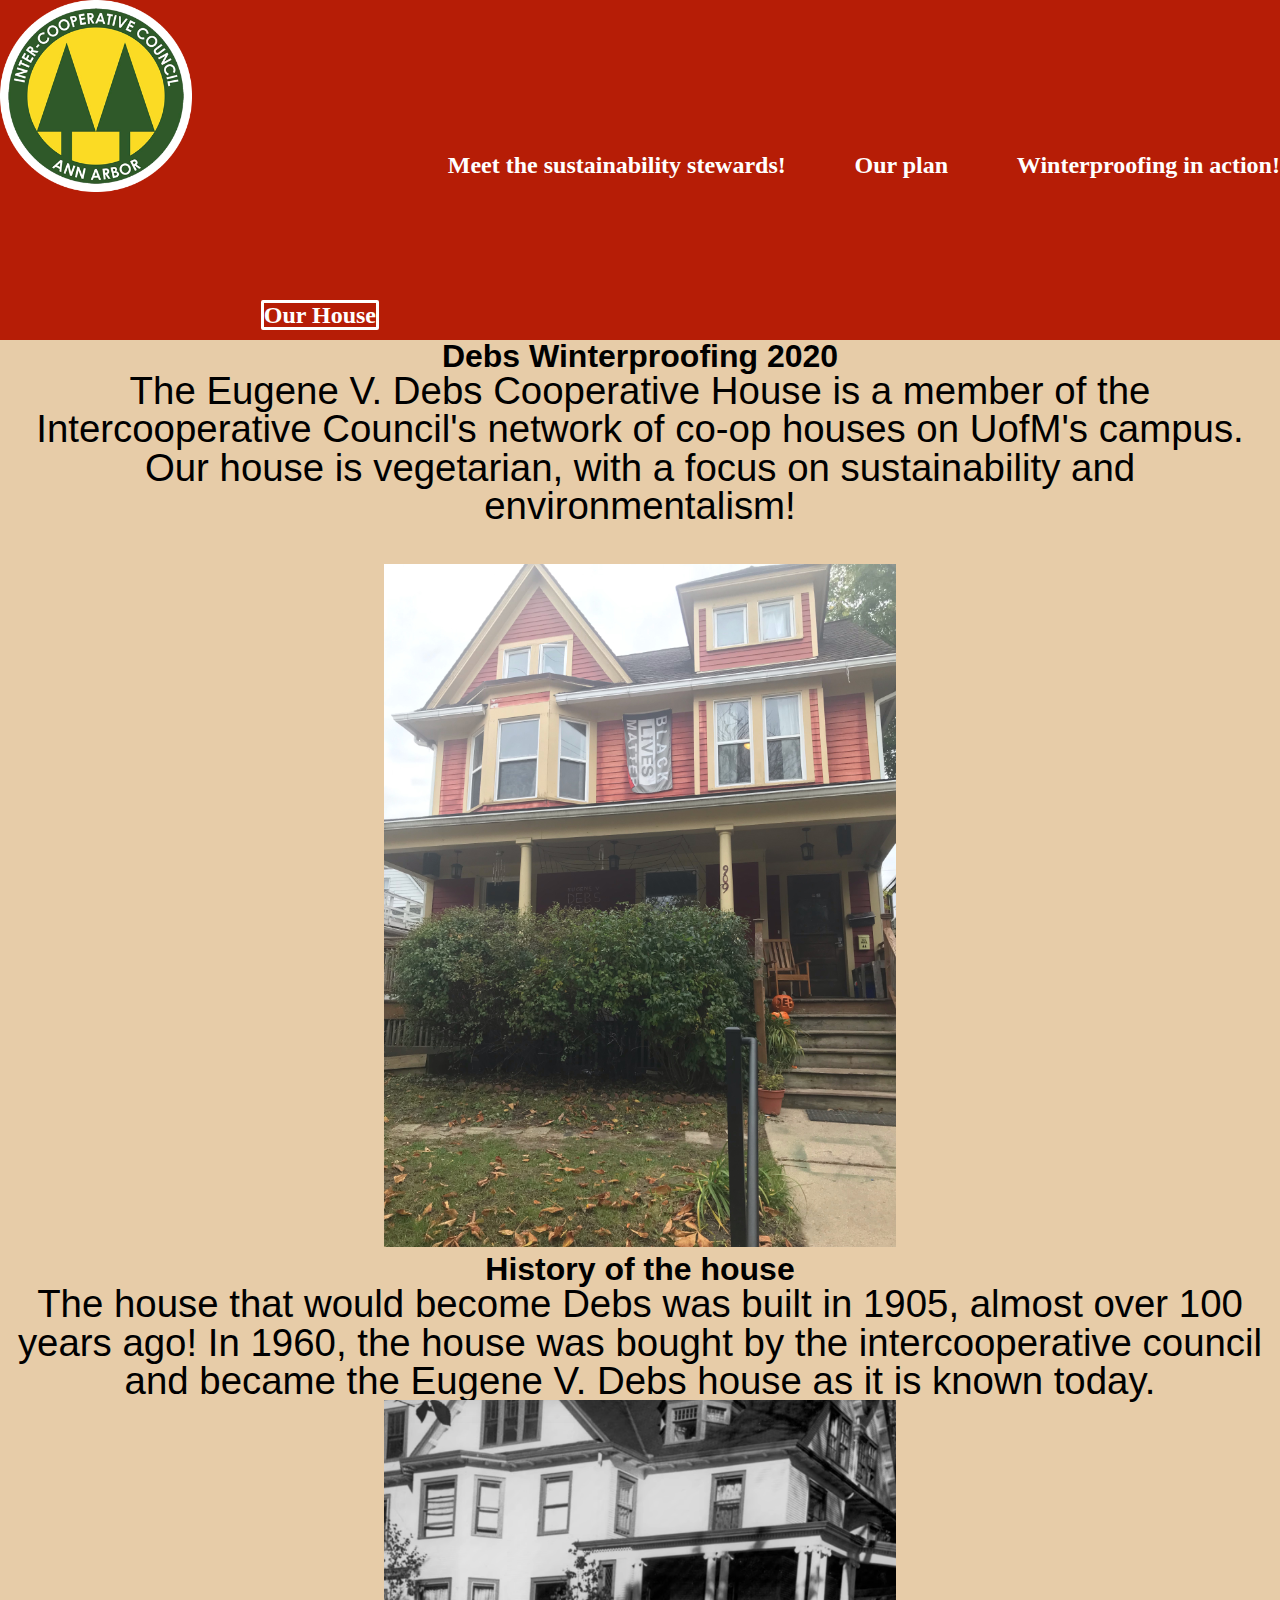
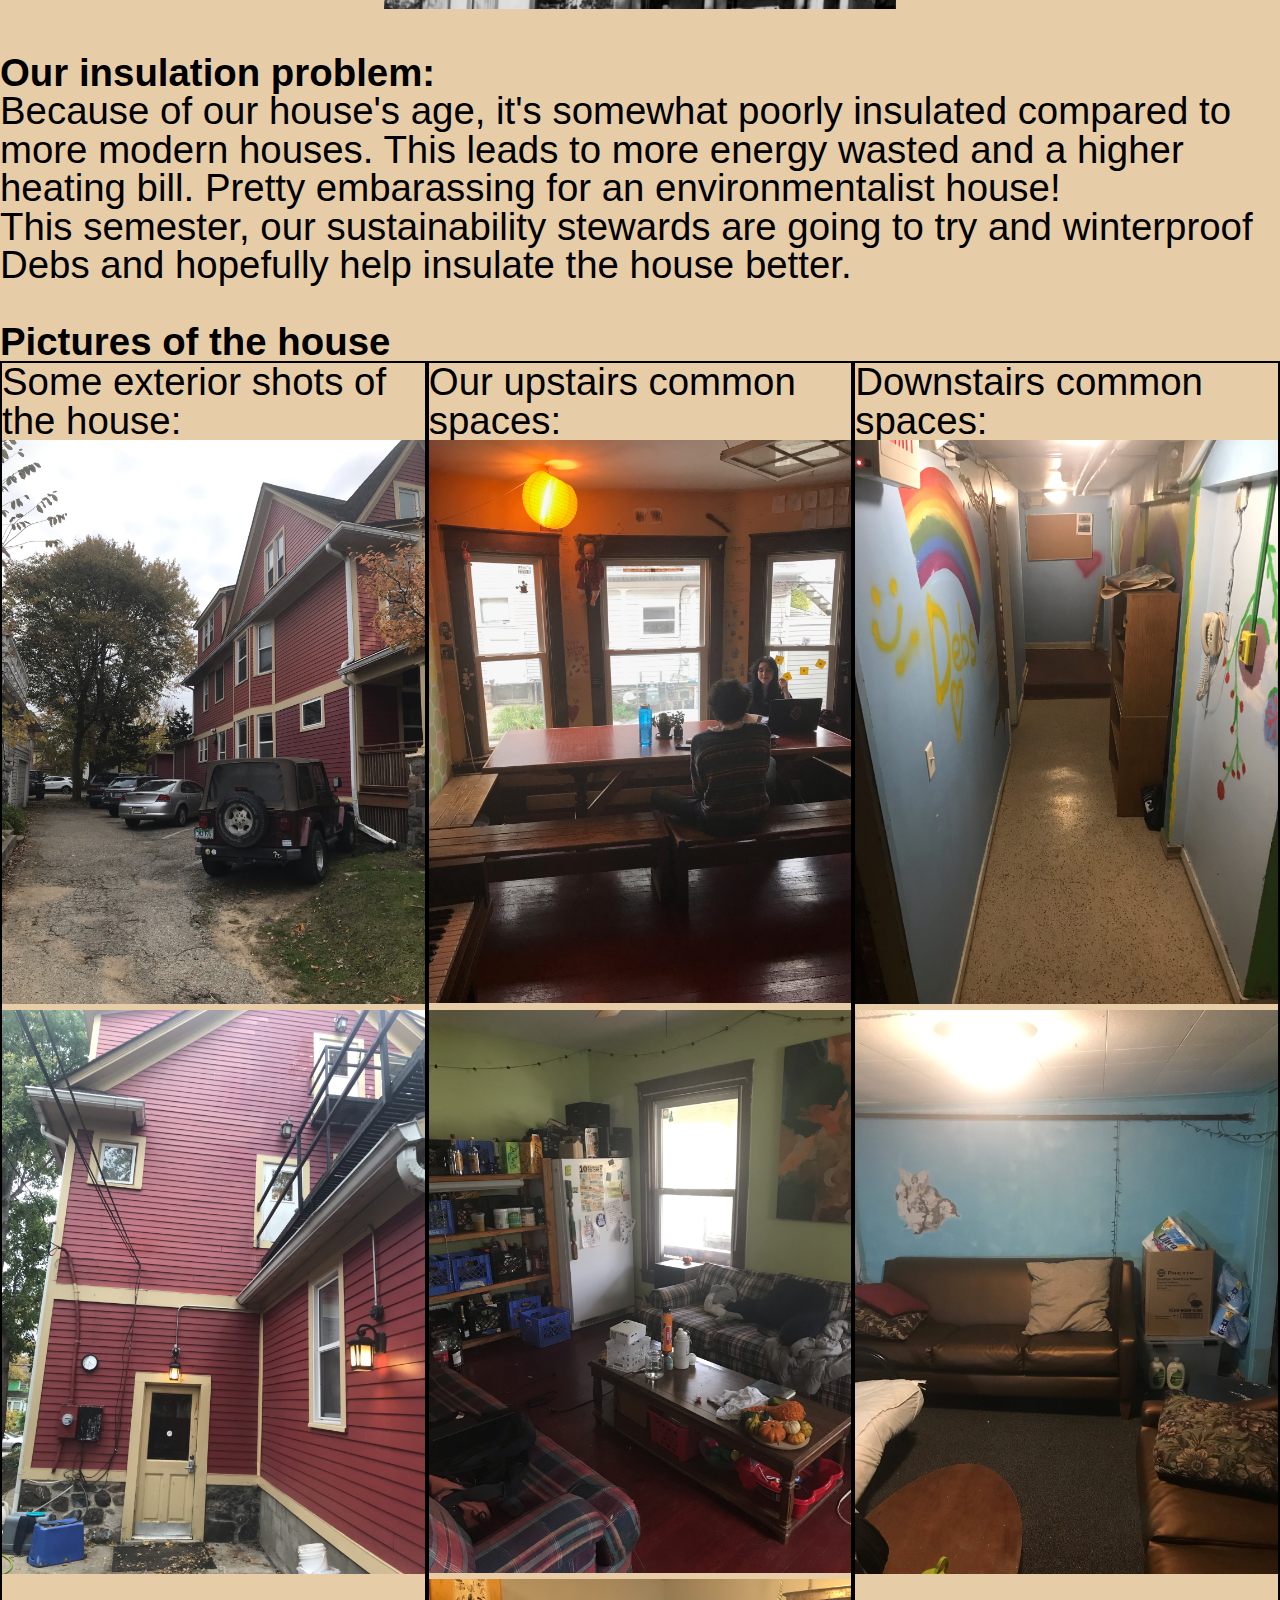
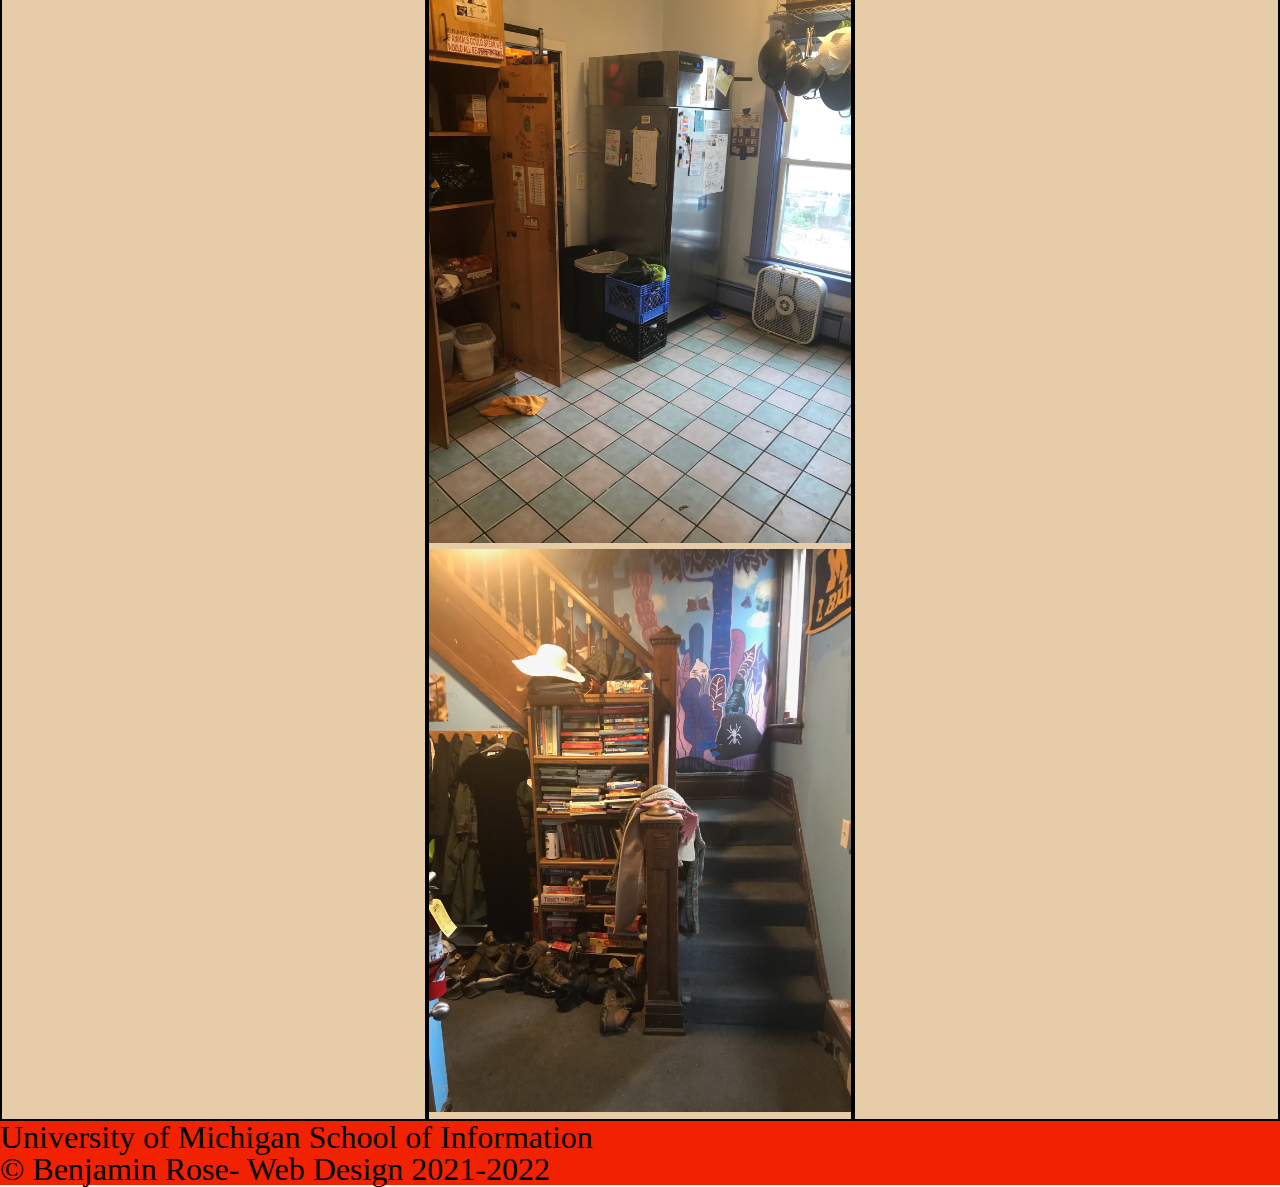
<file: index.html>
<!DOCTYPE html>
<html lang="en">
<head>
	<meta charset="UTF-8">
	<meta name="viewport" content="width=device-width, initial-scale=1.0">
	<link rel="stylesheet" href="css/html5reset.css">
	<link rel="stylesheet" href="css/style.css">
    	<link rel="icon" href="images/favicon.ico" type="image/x-icon">
	<title>About Debs!</title>
	<!-- Global site tag (gtag.js) - Google Analytics -->
<script async src="https://www.googletagmanager.com/gtag/js?id=G-HDP1MB2P3W"></script>
<script>
  window.dataLayer = window.dataLayer || [];
  function gtag(){dataLayer.push(arguments);}
  gtag('js', new Date());

  gtag('config', 'G-HDP1MB2P3W');
</script>
</head>
<body>
    <header>
        <img src="images/icclogo.png" alt="The symbol of the intercooperative council, two interconnected pines on a yellow background" id = "icclogo">
        
        <nav>
          <ul class="links">
            <li><a class="skip-main" href="main">Skip to main content</a></li>
            <li><a href = "index.html" class="home">Our House</a></li>
            <li><a href = "aboutus.html">Meet the sustainability stewards!</a></li>
            <li><a href = "plan.html">Our plan</a></li>
            <li><a href = "process.html">Winterproofing in action!</a></li>
          </ul>
      </nav>
    </header>
    <main>
        <div class="about"> 
        <h1>Debs Winterproofing 2020</h1>
        <p>The Eugene V. Debs Cooperative House is a member of the Intercooperative Council's network of co-op houses on UofM's campus. Our house is vegetarian, with a focus on sustainability and environmentalism!</p>
        <br>
        <img id ="debs1" src="images/debs.jpeg" alt="The front of the house, it's red"/>
        </div>
        <div class = "history">
        <h1>
            History of the house
        </h1>
        <p> The house that would become Debs was built in 1905, almost over 100 years ago! In 1960, the house was bought by the intercooperative council and became the Eugene V. Debs house as it is known today.</p>
        <img id ="odebs" src="images/olddebs.PNG" alt="The house in the past"/>
    </div>
        <br>
        <h2>
            Our insulation problem:
        </h2>
        <p>Because of our house's age, it's somewhat poorly insulated compared to more modern houses. This leads to more energy wasted and a higher heating bill. Pretty embarassing for an environmentalist house!<br>This semester, our sustainability stewards are going to try and winterproof Debs and hopefully help insulate the house better.</p>
        <br>
        <h1>Pictures of the house</h1>
        
        <div class="pictures">
            <div class="exterior">
            <p>Some exterior shots of the house:</p>
            <img id ="debs2" src="images/debside.jpeg" alt="Side of the house"/>
            <img id ="debs3" src="images/back.jpeg" alt="The back of the house"/>
            </div>
            <div class = "inside">
            <p>Our upstairs common spaces:</p>
            <img id ="debs4" src="images/livingroom.jpeg" alt="The dining room"/>
            <img id ="debs5" src="images/mainroom.jpeg" alt="Our main living room"/>
            <img id ="debs6" src="images/kitchen.jpeg" alt="Kitchen"/>
            <img id ="debs7" src="images/stairs.jpeg" alt="The stairs to the upper floors. There's a lot of clutter."/>
            </div>
            <div class= "dstairs">
            <p>Downstairs common spaces:</p>
            <img id ="debs8" src="images/hallway.jpeg" alt="Basement hallway"/>
            <img id ="debs9" src="images/loveroom.jpeg" alt="Our basement study room. It looks very dingy"/>
            </div>
        </div>
        


    </main>
    <footer>
        <p>University of Michigan School of Information <br/>
          &copy; Benjamin Rose- Web Design 2021-2022</p>
      </footer>
</body>
</file>
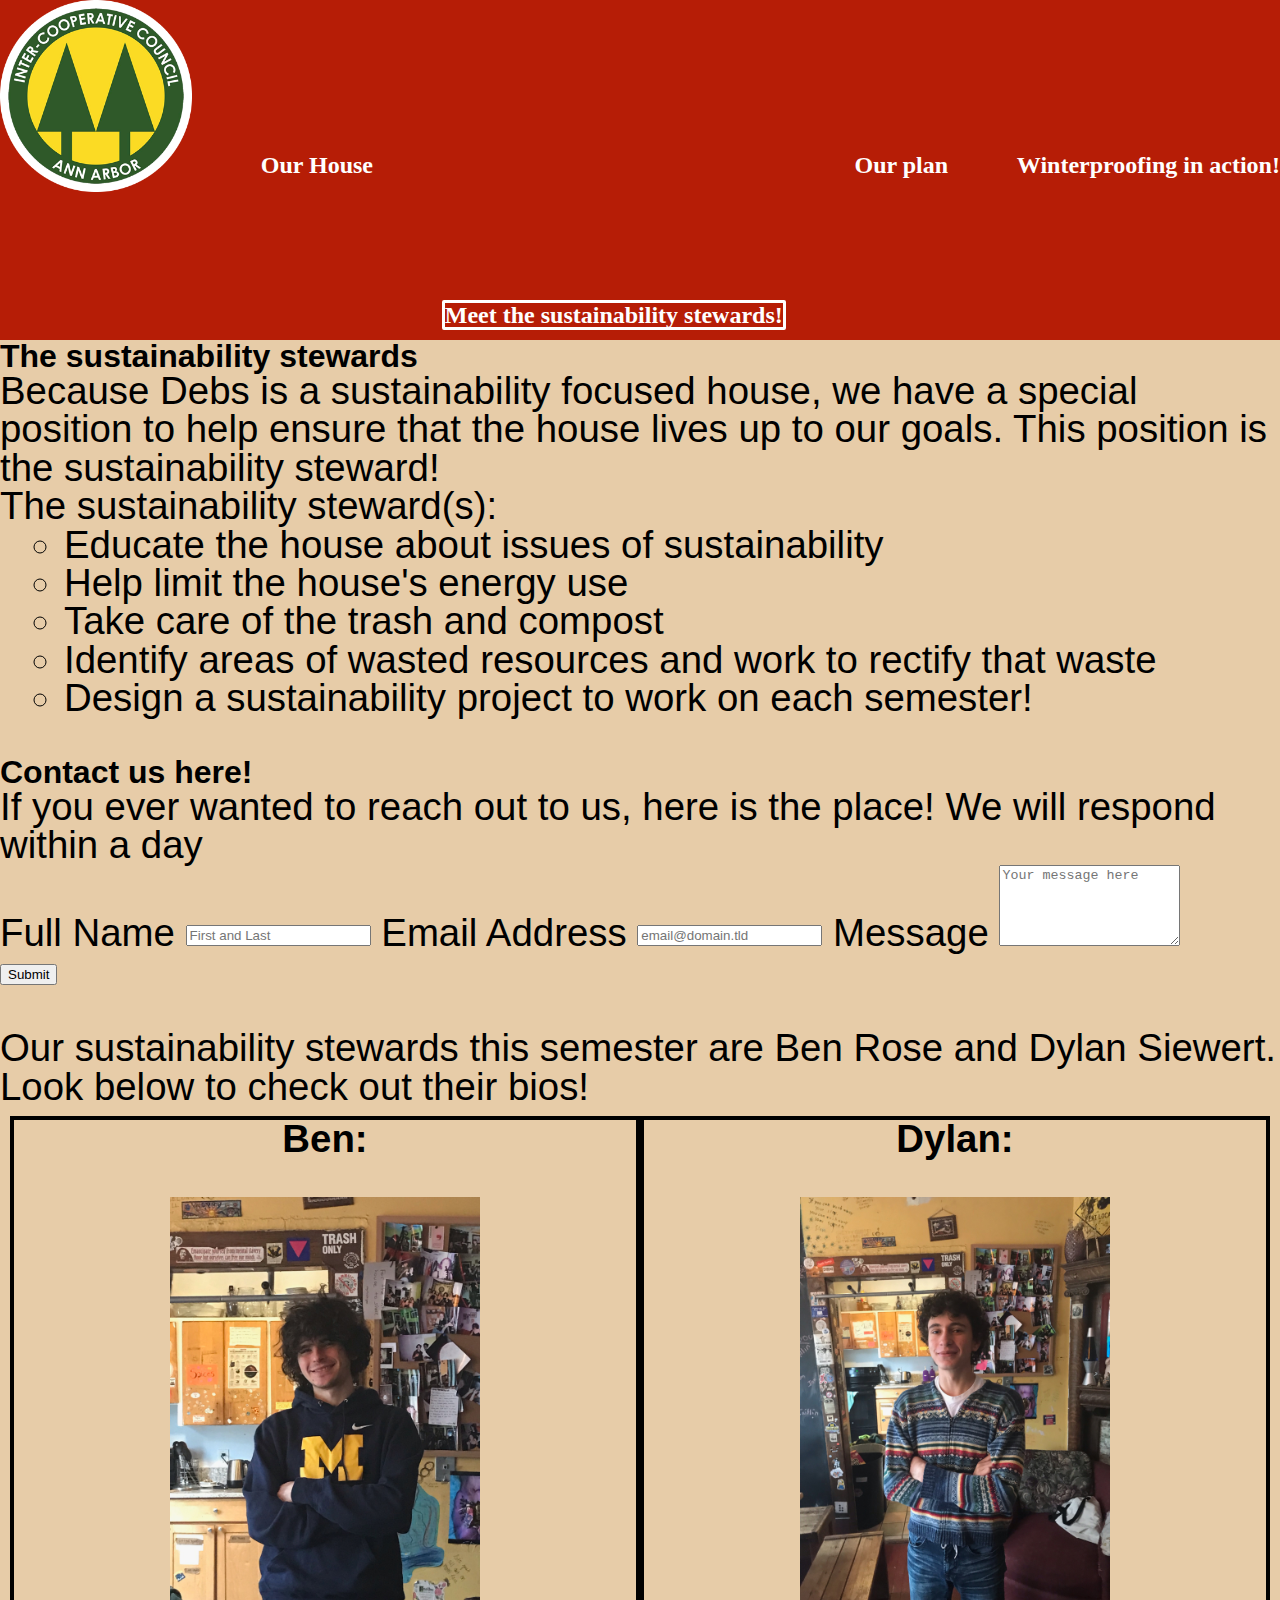
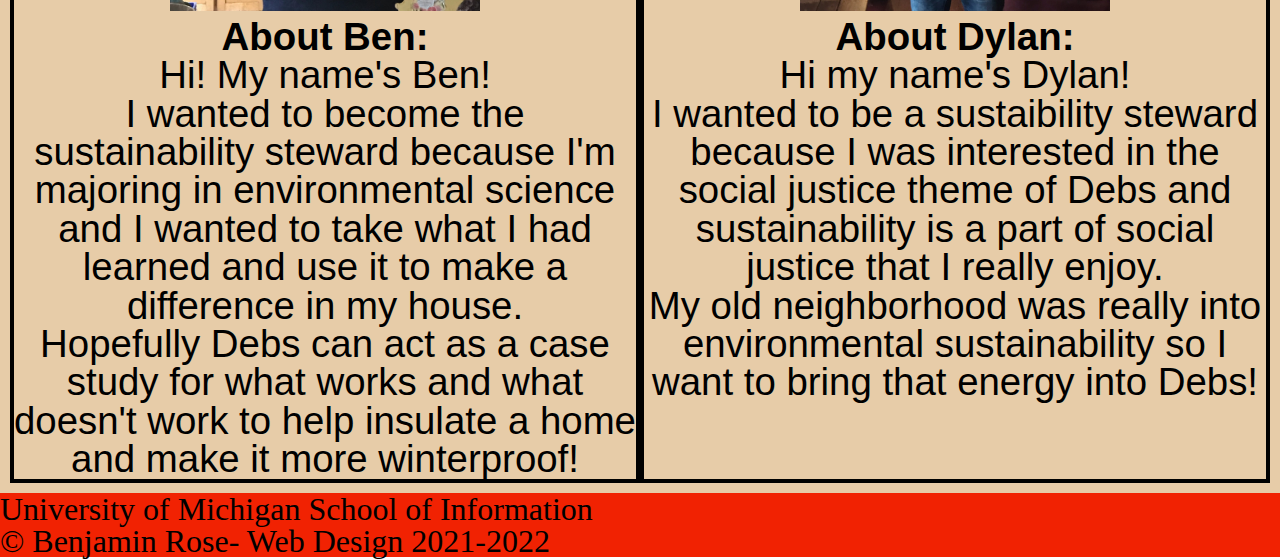
<file: aboutus.html>
<!DOCTYPE html>
<html lang="en">
<head>
	<meta charset="UTF-8">
	<meta name="viewport" content="width=device-width, initial-scale=1.0">
	<link rel="stylesheet" href="css/html5reset.css">
	<link rel="stylesheet" href="css/style.css">
	<link rel="icon" href="images/favicon.ico" type="image/x-icon">
	<title>Our sustainability stewards!</title>
	<!-- Global site tag (gtag.js) - Google Analytics -->
	<script async src="https://www.googletagmanager.com/gtag/js?id=G-HDP1MB2P3W"></script>
	<script>
  	window.dataLayer = window.dataLayer || [];
  	function gtag(){dataLayer.push(arguments);}
  	gtag('js', new Date());

  	gtag('config', 'G-HDP1MB2P3W');
	</script>
</head>
<body>
	<header>
        <img src="images/icclogo.png" alt="The symbol of the intercooperative council, two interconnected pines on a yellow background" id = "icclogo">
        
        <nav>
          <ul class="links">
            <li><a class="skip-main" href="main">Skip to main content</a></li>
            <li><a href = "index.html">Our House</a></li>
            <li><a href = "aboutus.html" class="home">Meet the sustainability stewards!</a></li>
            <li><a href = "plan.html">Our plan</a></li>
            <li><a href = "process.html">Winterproofing in action!</a></li>
          </ul>
      </nav>
    </header>
	<main>
		<div class = "introduction">
		<h1> The sustainability stewards</h1>
		<a>Because Debs is a sustainability focused house, we have a special position to help ensure that the house lives up to our goals. This position is the sustainability steward! <br> The sustainability steward(s):</a>
		<ul class="introlist">
			<li>Educate the house about issues of sustainability</li>
			<li>Help limit the house's energy use</li>
			<li>Take care of the trash and compost</li>
			<li>Identify areas of wasted resources and work to rectify that waste</li>
			<li>Design a sustainability project to work on each semester!</li>
		</ul>
		<br>
		<div class = contactus>
			<h1> Contact us here!</h1>
			<a>If you ever wanted to reach out to us, here is the place! We will respond within a day</a>
			<form id="fs-frm" name="simple-contact-form" accept-charset="utf-8" action="https://formspree.io/f/mdoboeay" method="POST">
				<fieldset id="fs-frm-inputs">
				  <label for="full-name">Full Name</label>
				  <input type="text" name="name" id="full-name" placeholder="First and Last" required="">
				  <label for="email-address">Email Address</label>
				  <input type="email" name="_replyto" id="email-address" placeholder="email@domain.tld" required="">
				  <label for="message">Message</label>
				  <textarea rows="5" name="message" id="message" placeholder="Your message here" required=""></textarea>
				  <input type="hidden" name="_subject" id="email-subject" value="Contact Form Submission">
				</fieldset>
				<input type="submit" value="Submit">
			  </form>
		</div>
		<br>
		<a> Our sustainability stewards this semester are Ben Rose and Dylan Siewert. Look below to check out their bios!</a>
		</div>
		<div class="sussers">
		<div class = "ben">
			<h2>
				<a>Ben:</a>
			</h2>
				<br>
				<img id ="benpic" src="images/ben.jpeg" alt="A picture of Ben Rose, one of the sustainability stewards"/>
				<h3>About Ben:</h3>
				<a>Hi! My name's Ben! <br> I wanted to become the sustainability steward because I'm majoring in environmental science and I wanted to take what I had learned and use it to make a difference in my house. 
					<br>Hopefully Debs can act as a case study for what works and what doesn't work to help insulate a home and make it more winterproof!</a>
			
		</div>
		<div class = "dylan">
				<h2>
				<a>Dylan:</a>
				</h2>
				<br>
				<img id ="dpic" src="images/dylan.jpeg" alt="A picture of Dylan Siewert, one of the sustainability stewards"/>
				<h3>About Dylan:</h3>
				<a>Hi my name's Dylan! <br> I wanted to be a sustaibility steward because I was interested in the social justice theme of Debs and sustainability is a part of social justice that I really enjoy. <br> My old neighborhood was really into environmental sustainability so I want to bring that energy into Debs!</a> 
			
		</div>
		</div>
	</main>
	<footer>
        <p>University of Michigan School of Information <br/>
          &copy; Benjamin Rose- Web Design 2021-2022</p>
      </footer>
</body>
</file>
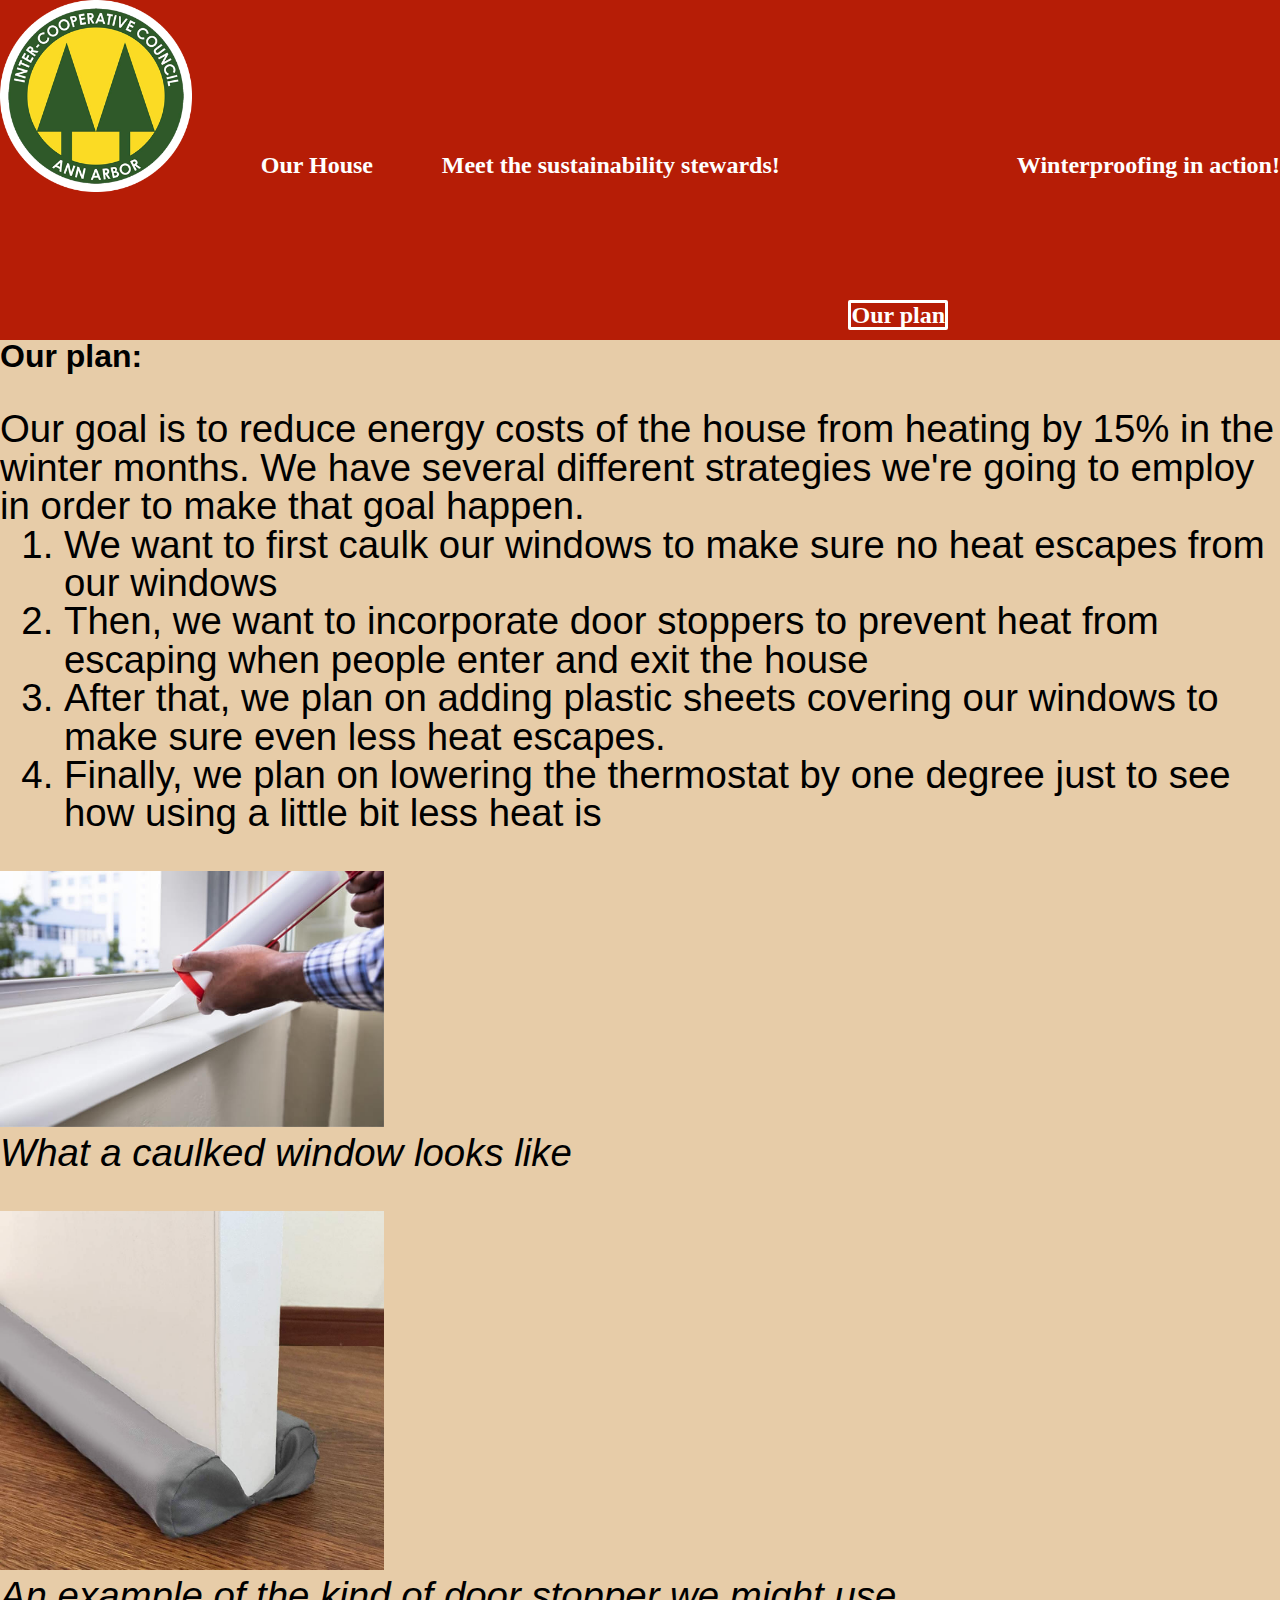
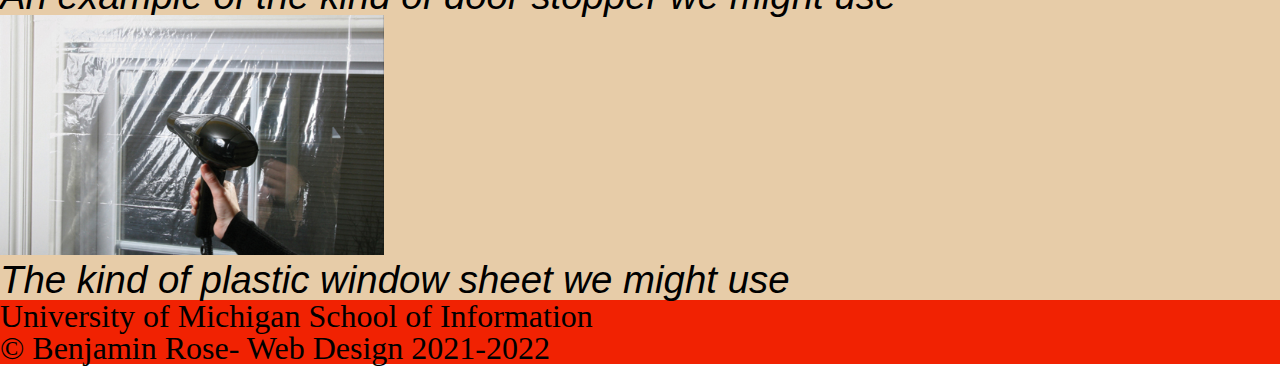
<file: plan.html>
<!DOCTYPE html>
<html lang="en">
<head>
	<meta charset="UTF-8">
	<meta name="viewport" content="width=device-width, initial-scale=1.0">
	<link rel="stylesheet" href="css/html5reset.css">
	<link rel="stylesheet" href="css/style.css">
    <link rel="icon" href="images/favicon.ico" type="image/x-icon">
	<title>Our plan:</title>
	<!-- Global site tag (gtag.js) - Google Analytics -->
<script async src="https://www.googletagmanager.com/gtag/js?id=G-HDP1MB2P3W"></script>
<script>
  window.dataLayer = window.dataLayer || [];
  function gtag(){dataLayer.push(arguments);}
  gtag('js', new Date());

  gtag('config', 'G-HDP1MB2P3W');
</script>
</head>
<body>
    <header>
		
        <img src="images/icclogo.png" alt="The symbol of the intercooperative council, two interconnected pines on a yellow background" id = "icclogo">
        
        <nav>
          <ul class="links">
            <li><a class="skip-main" href="main">Skip to main content</a></li>
            <li><a href = "index.html">Our House</a></li>
            <li><a href = "aboutus.html">Meet the sustainability stewards!</a></li>
            <li><a href = "plan.html" class="home">Our plan</a></li>
            <li><a href = "process.html">Winterproofing in action!</a></li>
          </ul>
      </nav>
    </header>
    <main>
        <h1>Our plan:</h1>
        <br>
        <a>Our goal is to reduce energy costs of the house from heating by 15% in the winter months. We have several different strategies we're going to employ in order to make that goal happen.</a>
        <br>
        <ol>
            <li>We want to first caulk our windows to make sure no heat escapes from our windows</li>
            <li>Then, we want to incorporate door stoppers to prevent heat from escaping when people enter and exit the house</li>
            <li>After that, we plan on adding plastic sheets covering our windows to make sure even less heat escapes.</li>
            <li>Finally, we plan on lowering the thermostat by one degree just to see how using a little bit less heat is</li>
        </ol>
        <br>
        <div class="description">
            <div class="window">
            <img src="images/window.jpg" alt="a window with white gunk on the bottom">
            <br>
            <a>What a caulked window looks like</a>
            </div>
            <br>
            <div class="stopper">
            <img src="images/doorstopper.jpg" alt="a mat that goes underneath a door">
            <br>
            <a>An example of the kind of door stopper we might use</a>
            <br>
            </div>
            <div class="sheet">
            <img src="images/insulation.jpg" alt="a big plastic sheet covering up a window so that air can't escape">
            <br>
            <a>The kind of plastic window sheet we might use</a>
            </div>
        </div>
    </main>
    <footer>
        <p>University of Michigan School of Information <br/>
            &copy; Benjamin Rose- Web Design 2021-2022</p>
    </footer>
</body>
</file>
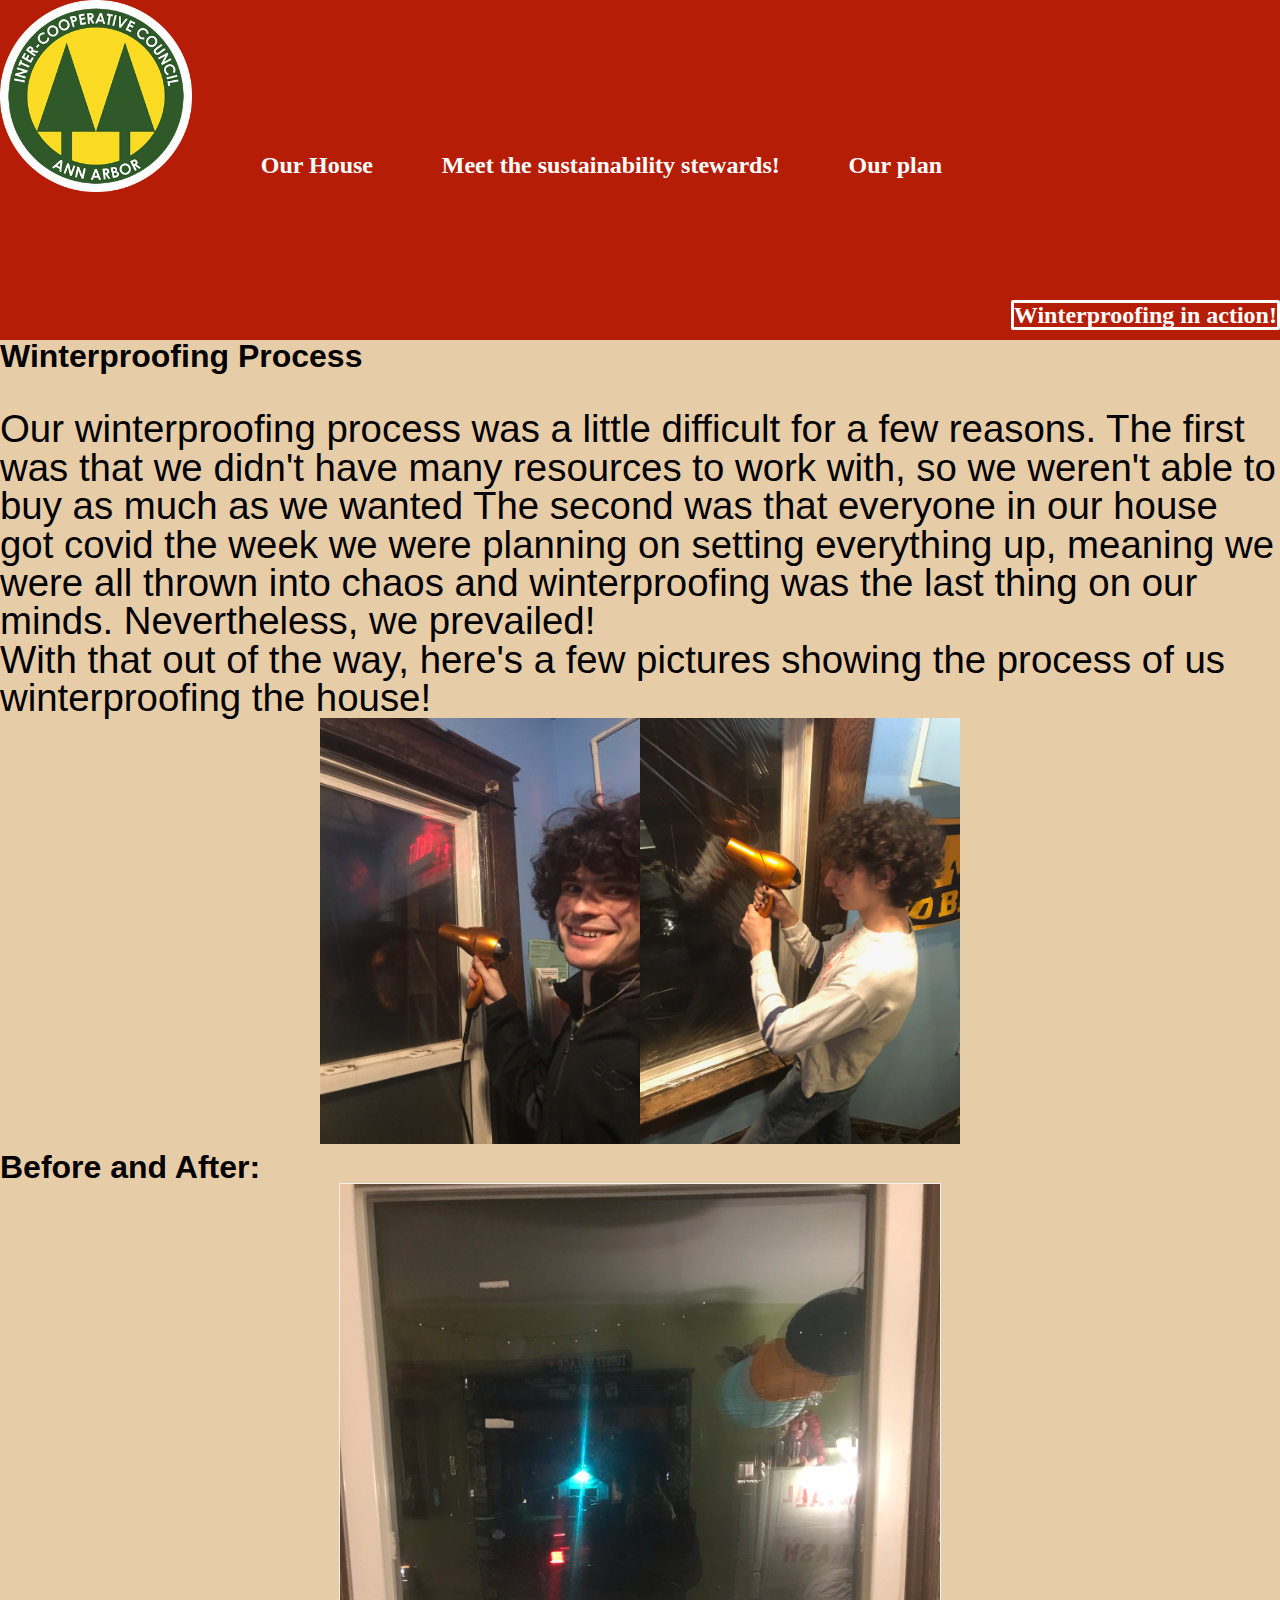
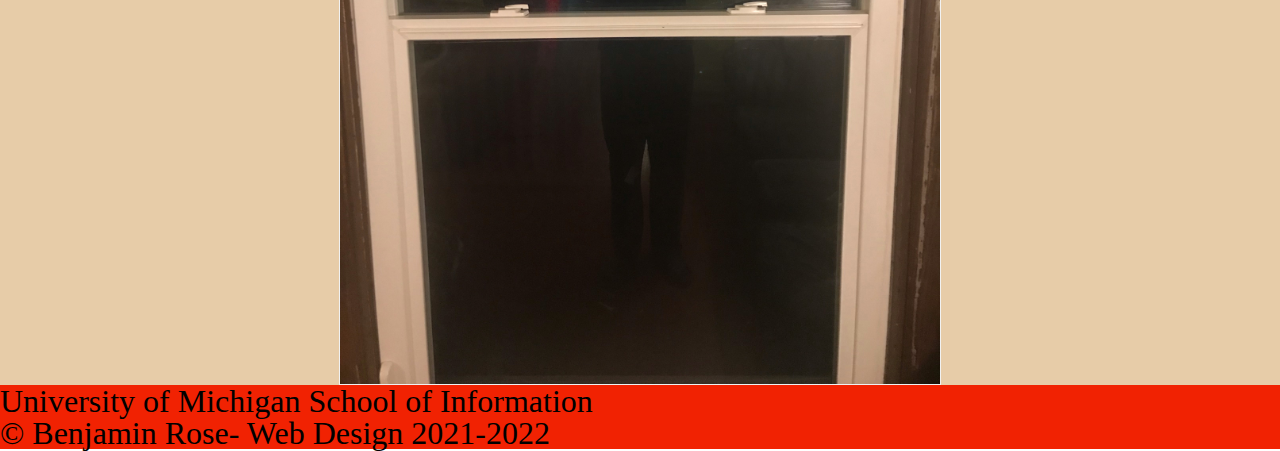
<file: process.html>
<!DOCTYPE html>
<html lang="en">
<head>
	<meta charset="UTF-8">
	<meta name="viewport" content="width=device-width, initial-scale=1.0">
	<link rel="stylesheet" href="css/html5reset.css">
	<link rel="stylesheet" href="css/style.css">
    <link rel="favicon" href="images/logo_icon.png">
	<title>Winterproofing process</title>
	<!-- Global site tag (gtag.js) - Google Analytics -->
<script async src="https://www.googletagmanager.com/gtag/js?id=G-HDP1MB2P3W"></script>
<script>
  window.dataLayer = window.dataLayer || [];
  function gtag(){dataLayer.push(arguments);}
  gtag('js', new Date());

  gtag('config', 'G-HDP1MB2P3W');
</script>
</head>
<body>
    <header>
        <img src="images/icclogo.png" alt="The symbol of the intercooperative council, two interconnected pines on a yellow background" id = "icclogo">
        
        <nav>
          <ul class="links">
            <li><a class="skip-main" href="main">Skip to main content</a></li>
            <li><a href = "index.html">Our House</a></li>
            <li><a href = "aboutus.html">Meet the sustainability stewards!</a></li>
            <li><a href = "plan.html">Our plan</a></li>
            <li><a href = "process.html" class="home">Winterproofing in action!</a></li>
          </ul>
      </nav>
    </header>
    <main>
        <h1>Winterproofing Process</h1>
        <br>
        <a>Our winterproofing process was a little difficult for a few reasons. The first was that we didn't have many resources to work with, so we weren't able to buy as much as we wanted
        </a> 
        <a>The second was that everyone in our house got covid the week we were planning on setting everything up, meaning we were all thrown into chaos and winterproofing was the last thing on our minds. Nevertheless, we prevailed!</a>
        <br>
        <a>
            With that out of the way, here's a few pictures showing the process of us winterproofing the house!
        </a>
        <div class= "picturesprocess">
            <div class="benprocess">
                <img src= "images/benprocess.jpeg" alt="Ben Rose hairdrying a window seal to remove wrinkles">
            </div>
            <div class="dylanprocess">
                <img src="images/dylanprocess.jpeg" alt="Dylan Siewert hairdrying a window seal to remove wrinkles">
            </div>
        </div>
        <div class=wrapping>
        <h1> Before and After:</h1>
        <div class=b4after>
            <div class = beforeafterinner>
                <div class=before>
                    <img src = "images/before.jpeg" alt="A boring old window">
                </div>
                <div class = after>
                    <img src="images/after.jpeg" alt="The same window but with insulation on it!! Wow!!!">
                </div>
            </div>

        </div>
        </div>
    </main>
    <footer>
        <p>University of Michigan School of Information <br/>
            &copy; Benjamin Rose- Web Design 2021-2022</p>
    </footer>
</body>
</file>
<file: css/style.css>
body
{
    font-size:2em;
    
}
header
{
    background-color:#b61d06;
    font-size: 16px;
    padding-bottom:10px;
    display:grid;
    grid-template-columns:15% 85%;
    grid-template-rows:80% 20%;
    
}
#icclogo
{
    grid-column-start:1;
    max-width:100%;
    grid-row:1;
}
.introlist
{
    margin-left: 5%;
    list-style-type: circle;
}
.links
{
    grid-column-start:2;
    grid-row:1;
    display:flex;
    justify-content:space-between;
    align-items:center;
    padding:0;
    color:white;
}
.links li
{
    color:white;
}
a:link
{
    color:white;
}
a
{
   text-decoration:none;
}
a:visited
{
    color:white;

}
.links a:hover
{
    text-decoration:underline black;
}
a:active
{
    text-decoration:underline black;
}
.desc
{
    position:relative;
    left:10%;
    bottom:20%;

}
.home
{
    border-style: solid;
    border-radius:2px;
    display:inline-block;
}
main
{
    font-family:Arial, Helvetica, sans-serif;
    font-size:16px;
    background-color:#e7cca8;
}
#debs1
{
    max-width:40%;
}
#odebs
{
    max-width:40%
}
footer
{
    background-color:#f12202;;
}
#monkey
{
    max-width:75%;
}
.description
{
    font-style:italic;
   
}
.description img
{
    max-width:30%;
    display:inline-block;
}
main h1:first-child
{
    font-size:32px;
}
ol
{
    margin-left:5%;
}
.pictures
{
    display:flex;
}
.pictures img
{
    max-width:100%;
    flex-flow:row wrap;
}
.pictures div
{
    border: 2px solid black;
}
.inside
{
    max-width:33%
}

.sussers
{
    display:inline-grid;
    grid-template-columns:50% 50%;
    grid-template-rows:100%;
    padding:10px;

}
.ben
{
    border: 4px solid;
    text-align:center;
}
.dylan
{
    border: 4px solid;
    text-align:center;
}
.ben img
{
    max-width:50%;
    
}
.dylan img
{
    max-width:50%;
}

a:active
{
    text-decoration:none;
}
.about
{
    text-align:center;
}
.history
{
    text-align:center;
}
.skip-to-content-link {
    left: 50%;
    position: absolute;
    transform: translateY(-100%);
  }
.skip-to-content-link:focus
{
    transform:translateY(0%)
}
a.skip-main{
    left:-1000px;
    position:absolute;
    top:auto;
    width:1px;
    height:1px;
    overflow:hidden;
    z-index:-1000;
}
a.skip-main:focus, a.skip-main:active
{
    color:white;
    left: auto;
    top: auto;
    width: 30%;
    height: auto;
    overflow:auto;
    margin: 5px 33%;
    padding:3px;
    border-radius: 10px;
    border:4px solid black;
    font-size:1.2em;
    z-index:988;
    transform: 0,0%;
    grid-row-start: 2;
    position:static;
    
    
}
.b4after {
    background-color: transparent;
    width: 600px;
    height: 800px;
    border: 1px solid #f1f1f1;
    perspective: 1000px; 
    margin:auto;
  }
  

  .beforeafterinner {
    position: relative;
    width: 100%;
    height: 100%;
    text-align: center;
    transition: transform 0.8s;
    transform-style: preserve-3d;
  }
  

  .b4after:hover .beforeafterinner {
    transform: rotateY(180deg);
  }
  

  .before, .after {
    position: absolute;
    width: 100%;
    height: 100%;
    -webkit-backface-visibility: hidden; /* Safari */
    backface-visibility: hidden;
  }
  

  .before {
    background-color: #bbb;
    color: black;
  }
  

  .after 
  {
    background-color: dodgerblue;
    color: white;
    transform: rotateY(180deg);
  }

  .picturesprocess
  {
      display:grid;
      grid-template-columns:25% 25% 25% 25%;
      width:100%;
      height:50%;
  }
  .picturesprocess img
  {
    display:inline-block;
  }
  .benprocess
  {
      grid-column-start:2;
      grid-row-start:1;      
  }
  .benprocess img
  {
        max-width:100%;
        max-height:100%;
  }
  .dylanprocess
  {
    grid-row-start:1;
    grid-column-start:3;
  }
  .dylanprocess img
  {
        max-width:100%;
        max-height:100%;
  }
  .before img
  {
      max-width:100%;
  }
  .after img
  {
      max-width:100%;
  }
  .wrapping
  {
      height:50%;
  }
  .contactus {
    animation: fadeInAnimation ease 3s;
    animation-iteration-count: 1;
    animation-fill-mode: forwards;
}
  
@keyframes fadeInAnimation {
    0% {
        opacity: 0;
    }
    100% {
        opacity: 1;
     }
}
@media only screen and (min-device-width: 768px) and (max-device-width: 1024px)
{
    main
    {
        min-width:768px;
        max-width:1024px;
        font-size:1.2em;
    }
    .links a
    {
        float: left;
        color: white;
        text-align: center;
        padding: 25px;
        text-decoration: none;
        font-size: 18px;
        line-height: 25px;
        border-radius: 4px;
    }
    .description
    {
        display:grid;
        grid-template-columns: 33% 33% 33%;
    }
    .description img    {
        max-width:100%;
    }
    .description div
    {
        border:2px solid black;
    }
    .window
    {
        grid-row-start:1;
    }
    .stopper
    {
        grid-row-start:1;
    }
    .sheet
    {
        grid-row-start:1;
    }
    h1
    {
        font-size:2em;
    }
}
@media only screen and (min-device-width: 1025px)
{
    main
    {
        min-width:1025px;
        font-size:1.2em;
    }
    .links a
    {
        font-size:24px;
        margin-top:300px;
        text-align:center;
        font-weight:bolder;
    }
}
@media (prefers-reduced-motion: reduce) 
{   *
    {
    -o-transform: none !important;
    animation: none !important;
    }
}
</file>
